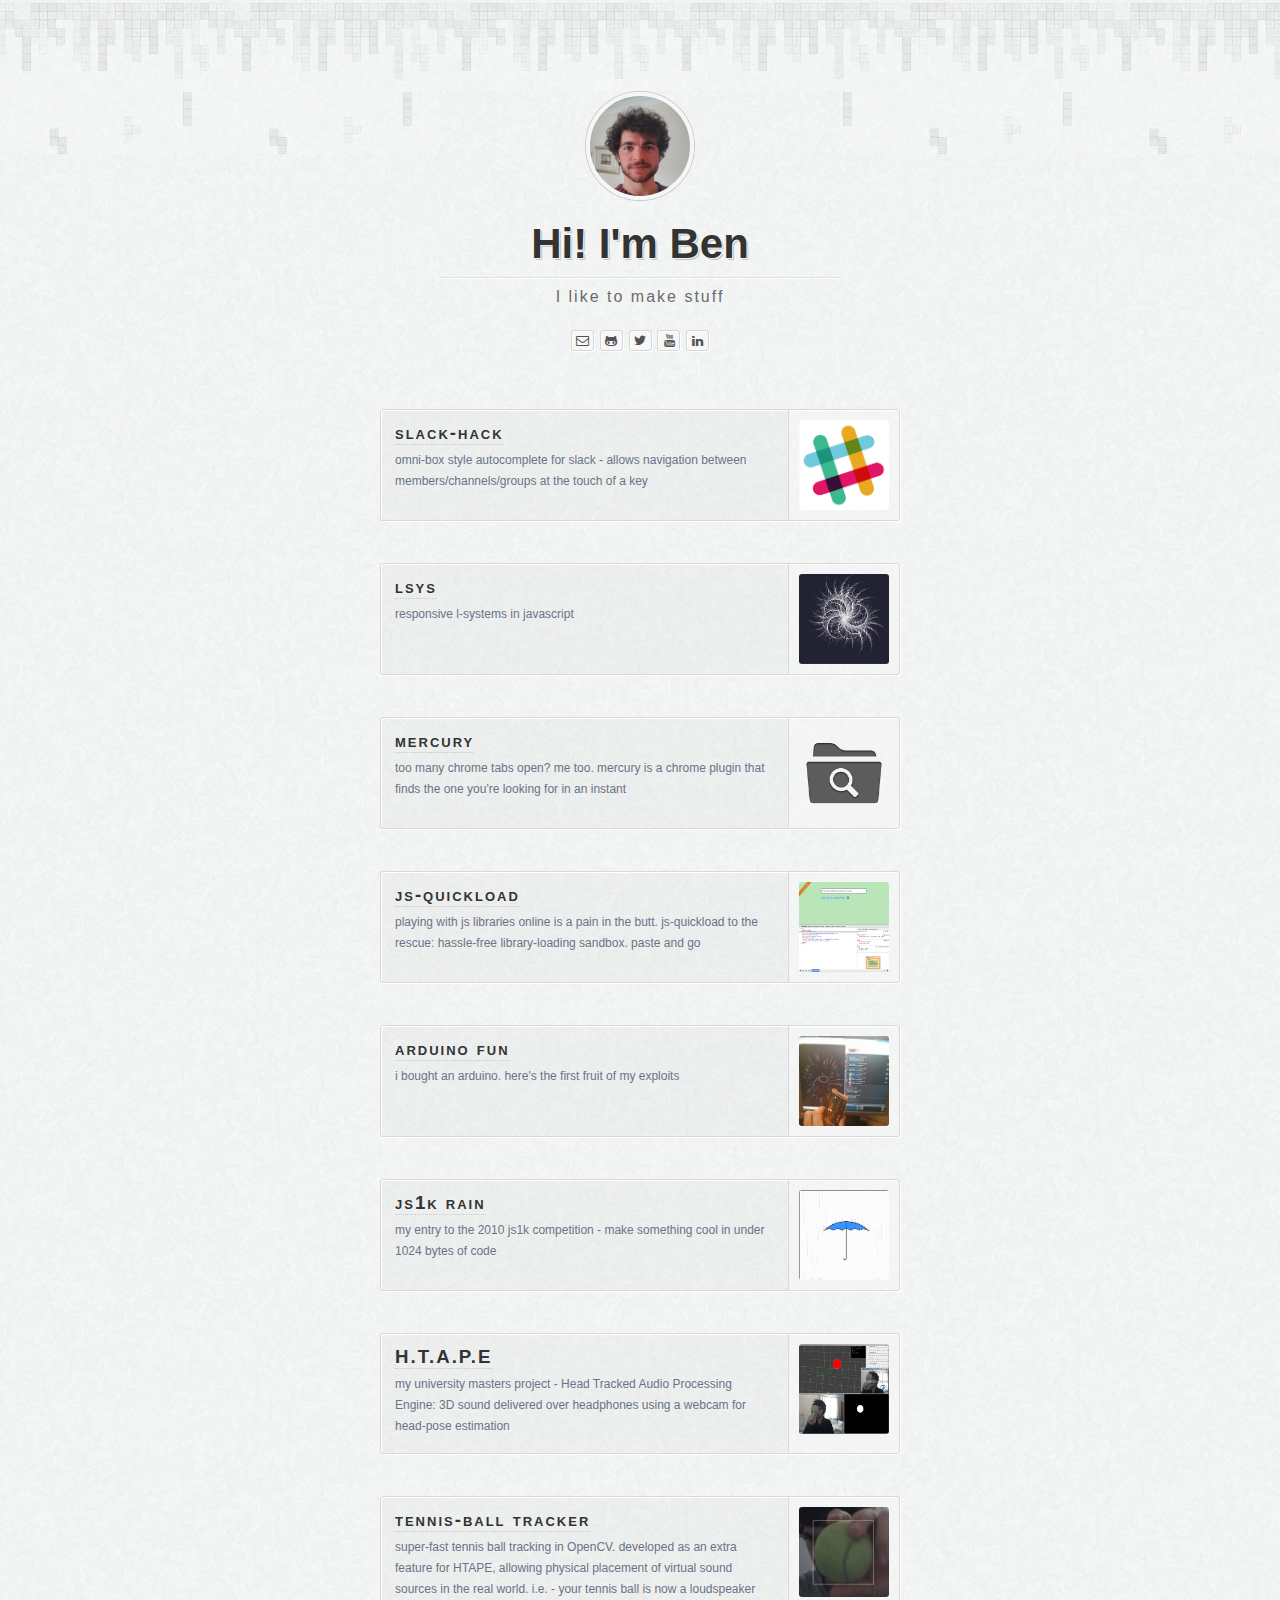
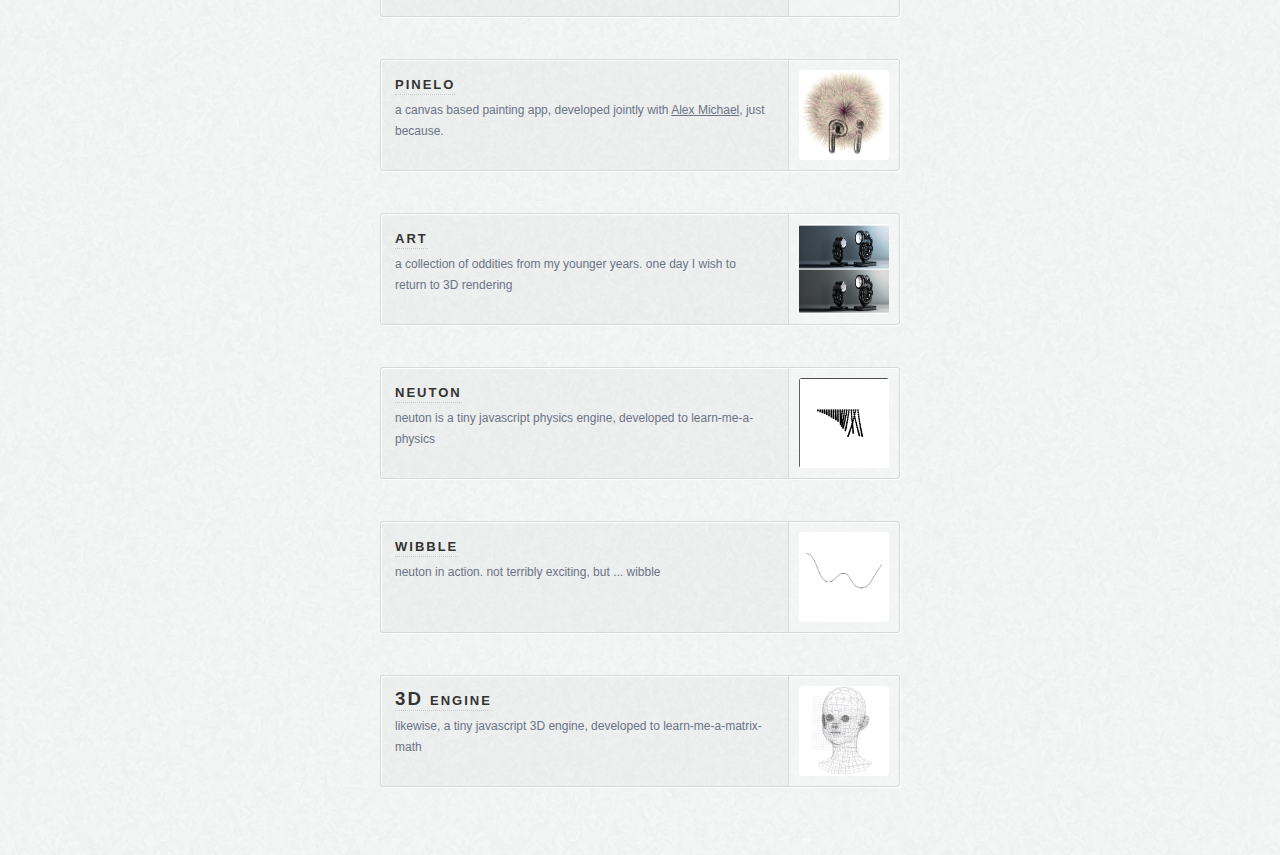
<file: index.html>
<html><head><meta http-equiv="Content-Type" content="text/html; charset=ISO-8859-1">

<title>Ben van Enckevort | benvan</title>
<meta name="description" content="Ben van Enckevort | benvan">
<meta name="keywords" content="benvan, Ben van Enckevort">
<meta name="author" content="Ben van Enckevort">

<link href="style.css" rel="stylesheet"/>
<link href='http://fonts.googleapis.com/css?family=Actor' rel='stylesheet' type='text/css'>

<link href="fontello/fontello.css" rel="stylesheet"/>

<!-- google analytics -->
<script type="text/javascript">

    var _gaq = _gaq || [];
    _gaq.push(['_setAccount', 'UA-35201182-1']);
    _gaq.push(['_trackPageview']);

    (function() {
        var ga = document.createElement('script'); ga.type = 'text/javascript'; ga.async = true;
        ga.src = ('https:' == document.location.protocol ? 'https://ssl' : 'http://www') + '.google-analytics.com/ga.js';
        var s = document.getElementsByTagName('script')[0]; s.parentNode.insertBefore(ga, s);
    })();

</script>

<body>
<div class="bg-img"></div>

<div id="container">
<div class="header-wrapper">

    <header id="header">

        <div class="content-wrapper">
            <div class="content home">
                <figure class="avatar-wrapper">
                    <a href="/" style="background-image: url(img/me.png)" class="user-avatar"></a>
                </figure>

                <h1>Hi! I'm Ben</h1>

                <span class="sub-title">
                    I like to make stuff
                </span>

                <div class="links">
                    <a id="email" title="hi @ this domain" target="_blank"><i class="icon-mail"></i></a>
                    <a href="https://github.com/benvan"><i class="icon-github"></i></a>
                    <a href="http://twitter.com/benvan87"><i class="icon-twitter"></i></a>
                    <a href="http://www.youtube.com/channel/UCZwA_EPQJgkUHagaq_6s2dQ"><i class="icon-youtube"></i></a>
                    <a href="http://uk.linkedin.com/pub/benjamin-van-enckevort/25/688/63a"><i class="icon-linkedin"></i></a>
                </div>
                <div>
                    <div class="email">best place to reach me is 'hi' @ this domain</div>
                </div>


            </div>
        </div>



        <div class="back-to-top"><a class="top" href="#"></a></div>
    </header>
</div>


<ul class="stuff">
    <li>
        <a href="/slack-hack">
            <div class="preview">
                <img src="img/slack.png">
            </div>
        </a>
        <div class="content">
            <a href="/slack-hack"><h2>slack-hack</h2></a>
            <div class="description">omni-box style autocomplete for slack - allows navigation between members/channels/groups at the touch of a key</div>
        </div>
    </li>
    <li>
        <a href="/lsys">
            <div class="preview">
                <img src="img/lsys.png" style="background-color:#223">
            </div>
        </a>
        <div class="content">
            <a href="/lsys"><h2>lsys</h2></a>
            <div class="description">responsive l-systems in javascript</div>
        </div>
    </li>
    <li>
        <a href="mercury">
            <div class="preview">
                <img src="img/icon_large.png">
            </div>
        </a>
        <div class="content">
            <a href="mercury"><h2>mercury</h2></a>
            <div class="description">too many chrome tabs open? me too. mercury is a chrome plugin that finds the one you're looking for in an instant</div>
        </div>
    </li>
    <li>
        <a href="/js-quickload">
            <div class="preview">
                <img src="img/js-quickload.png">
            </div>
        </a>
        <div class="content">
            <a href="/js-quickload"><h2>js-quickload</h2></a>
            <div class="description">playing with js libraries online is a pain in the butt. js-quickload to the rescue: hassle-free library-loading sandbox. paste and go
            </div>
        </div>
    </li>
    <li>
        <a href="http://www.youtube.com/watch?v=43O87ORFa4U">
            <div class="preview">
                <img src="img/arduino.jpg">
            </div>
        </a>
        <div class="content">
            <a href="http://www.youtube.com/watch?v=43O87ORFa4U"><h2>arduino fun</h2></a>
            <div class="description">i bought an arduino. here's the first fruit of my exploits</div>
        </div>
    </li>
    <li>
        <a href="http://js1k.com/2010-first/demo/628">
            <div class="preview">
                <img src="img/rain.png">
            </div>
        </a>
        <div class="content">
            <a href="http://js1k.com/2010-first/demo/628"><h2>js1k rain</h2></a>
            <div class="description">my entry to the 2010 js1k competition - make something cool in under 1024 bytes of code</div>
        </div>
    </li>
    <li>
        <a href="http://www.youtube.com/watch?v=QWqXVDDUHF8">
            <div class="preview">
                <img src="img/htape.png">
            </div>
        </a>
        <div class="content">
            <a href="http://www.youtube.com/watch?v=QWqXVDDUHF8"><h2>H.T.A.P.E</h2></a>
            <div class="description">
                my university masters project - Head Tracked Audio Processing Engine: 3D sound delivered over
                headphones using a webcam for head-pose estimation
            </div>
        </div>
    </li>
    <li>
        <a href="http://www.youtube.com/watch?v=JRNbDHmrQFQ">
            <div class="preview">
                <img src="img/tennis2.png">
            </div>
        </a>
        <div class="content">
            <a href="http://www.youtube.com/watch?v=JRNbDHmrQFQ"><h2>tennis-ball tracker</h2></a>
            <div class="description">
                super-fast tennis ball tracking in OpenCV. developed as an extra
                feature for HTAPE, allowing physical placement of virtual sound sources in the real world. i.e. -
                your tennis ball is now a loudspeaker
            </div>
        </div>
    </li>
    <li>
        <a href="/pinelo/pinelo/pinelo">
            <div class="preview">
                <img src="img/pinelo.png">
            </div>
        </a>
        <div class="content">
            <a href="/pinelo/pinelo/pinelo"><h2>pinelo</h2></a>
            <div class="description">a canvas based painting app, developed jointly with <a href="http://alexmic.net">Alex Michael</a>, just because.</div>
        </div>
    </li>
    <li>
        <a href="http://truckless.deviantart.com/">
            <div class="preview">
                <img src="img/art_small.png">
            </div>
        </a>
        <div class="content">
            <a href="http://truckless.deviantart.com/"><h2>art</h2></a>
            <div class="description">a collection of oddities from my younger years. one day I wish to return to 3D rendering</div>
        </div>
    </li>
    <li>
        <a href="/neuton">
            <div class="preview">
                <img src="img/neuton.png">
            </div>
        </a>
        <div class="content">
            <a href="/neuton"><h2>neuton</h2></a>
            <div class="description">neuton is a tiny javascript physics engine, developed to learn-me-a-physics</div>
        </div>
    </li>
    <li>
        <a href="/particles/index.html">
            <div class="preview">
                <img src="img/string.png">
            </div>
        </a>
        <div class="content">
            <a href="/particles/index.html"><h2>wibble</h2></a>
            <div class="description">neuton in action. not terribly exciting, but ... wibble</div>
        </div>
    </li>
    <li>
        <a href="/matrix">
            <div class="preview">
                <img src="img/matrix2.png">
            </div>
        </a>
        <div class="content">
            <a href="/matrix"><h2>3D engine</h2></a>
            <div class="description">likewise, a tiny javascript 3D engine, developed to learn-me-a-matrix-math</div>
        </div>
    </li>
</ul>

    <script type="text/javascript">
        var email = document.getElementsByClassName('email')[0];
        var btn = document.getElementById('email');
        var toggleEmail = function(val){ return function(){
            var now = email.getAttribute('class').indexOf('shown') >= 0;
            email.setAttribute('class','email ' + (((val == undefined) ? !now : val) ? 'shown' : '') )
        }};
        btn.addEventListener('click', toggleEmail());
        btn.addEventListener('mouseover', toggleEmail(true));
        btn.addEventListener('mouseout', toggleEmail(false));
    </script>

</div>
</body>
</html>
</file>
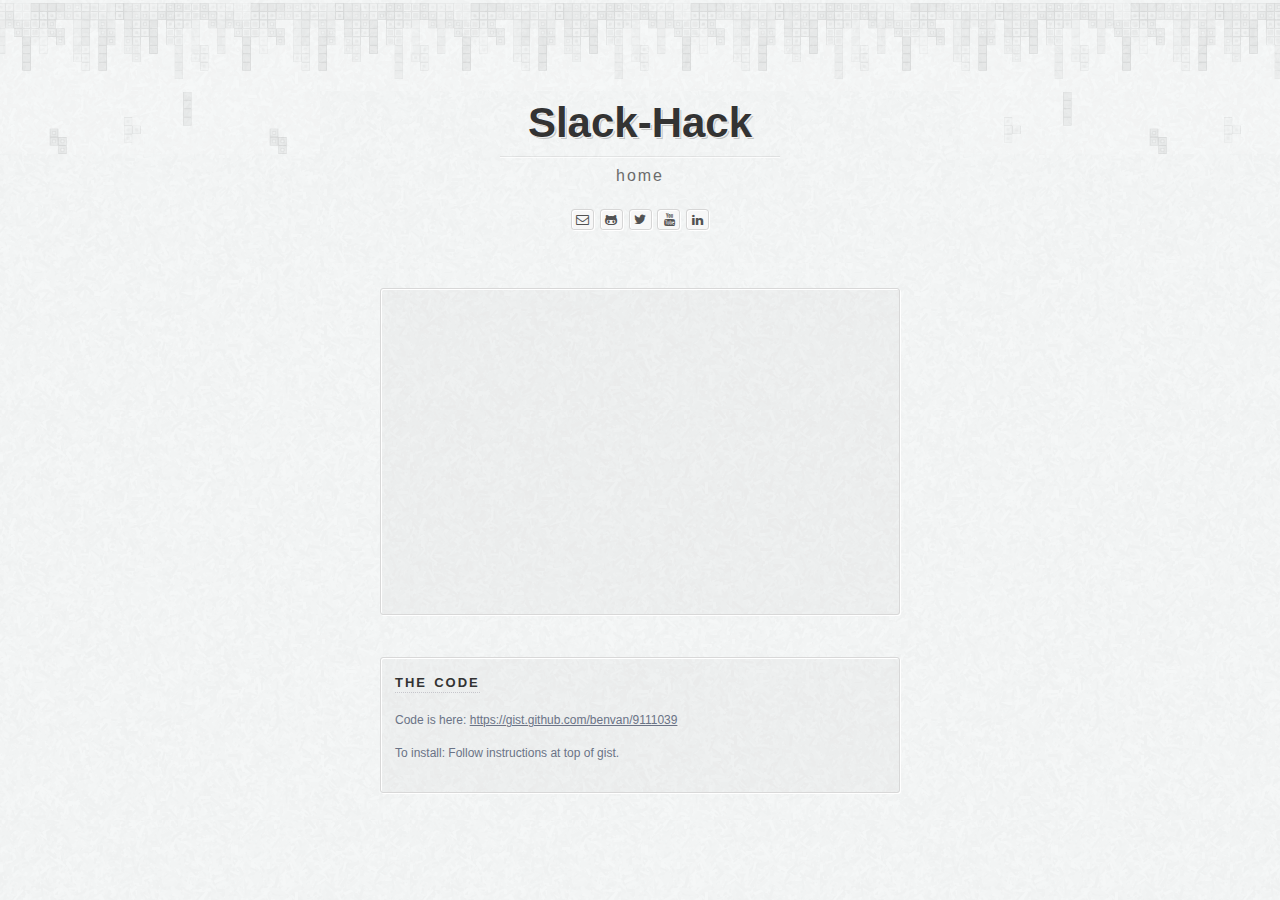
<file: slack-hack/index.html>
<html><head><meta http-equiv="Content-Type" content="text/html; charset=ISO-8859-1">

    <title>Ben van Enckevort | benvan</title>
    <meta name="description" content="Ben van Enckevort | benvan">
    <meta name="keywords" content="benvan, Ben van Enckevort">
    <meta name="author" content="Ben van Enckevort">

    <link href="../style.css" rel="stylesheet"/>
    <link href='http://fonts.googleapis.com/css?family=Actor' rel='stylesheet' type='text/css'>

    <link href="../fontello/fontello.css" rel="stylesheet"/>

    <!-- google analytics -->
    <script type="text/javascript">

        var _gaq = _gaq || [];
        _gaq.push(['_setAccount', 'UA-35201182-1']);
        _gaq.push(['_trackPageview']);

        (function() {
            var ga = document.createElement('script'); ga.type = 'text/javascript'; ga.async = true;
            ga.src = ('https:' == document.location.protocol ? 'https://ssl' : 'http://www') + '.google-analytics.com/ga.js';
            var s = document.getElementsByTagName('script')[0]; s.parentNode.insertBefore(ga, s);
        })();

    </script>

<body>
<div class="bg-img"></div>

<div id="container">
    <div class="header-wrapper">

        <header id="header">

            <div class="content-wrapper">
                <div class="content">
                    <div class="inner-content">

                        <h1 style="margin-top:4px">Slack-Hack</h1>

                        <span class="sub-title">
                            <a href="../">home</a>
                        </span>

                        <div class="links">
                            <a id="email" title="hi @ this domain" target="_blank"><i class="icon-mail"></i></a>
                            <a href="https://github.com/benvan"><i class="icon-github"></i></a>
                            <a href="http://twitter.com/benvan87"><i class="icon-twitter"></i></a>
                            <a href="http://www.youtube.com/channel/UCZwA_EPQJgkUHagaq_6s2dQ"><i class="icon-youtube"></i></a>
                            <a href="http://uk.linkedin.com/pub/benjamin-van-enckevort/25/688/63a"><i class="icon-linkedin"></i></a>
                        </div>
                        <div>
                            <div class="email">best place to reach me is 'hi' @ this domain</div>
                        </div>
                    </div>

                </div>
            </div>



            <div class="back-to-top"><a class="top" href="#"></a></div>
        </header>
    </div>


    <ul class="stuff">
        <li style="padding:5px">
            <iframe width="100%" height="315" src="//www.youtube.com/embed/dhVsZT0-NWw" frameborder="0" allowfullscreen></iframe>
        </li>
        <li>
            <div class="content">
                <a href="https://gist.github.com/benvan/9111039"><h2>the code</h2></a>
                <div class="description">
                    <p>Code is here: <a href="https://gist.github.com/benvan/9111039">https://gist.github.com/benvan/9111039</a><p/>
                    <p>To install: Follow instructions at top of gist.</p>
                </div>
            </div>
        </li>
    </ul>



    <script type="text/javascript">
        var email = document.getElementsByClassName('email')[0];
        var btn = document.getElementById('email');
        var toggleEmail = function(val){ return function(){
            var now = email.getAttribute('class').indexOf('shown') >= 0;
            email.setAttribute('class','email ' + (((val == undefined) ? !now : val) ? 'shown' : '') )
        }};
        btn.addEventListener('click', toggleEmail());
        btn.addEventListener('mouseover', toggleEmail(true));
        btn.addEventListener('mouseout', toggleEmail(false));
    </script>

</div>
</body>
</html>
</file>
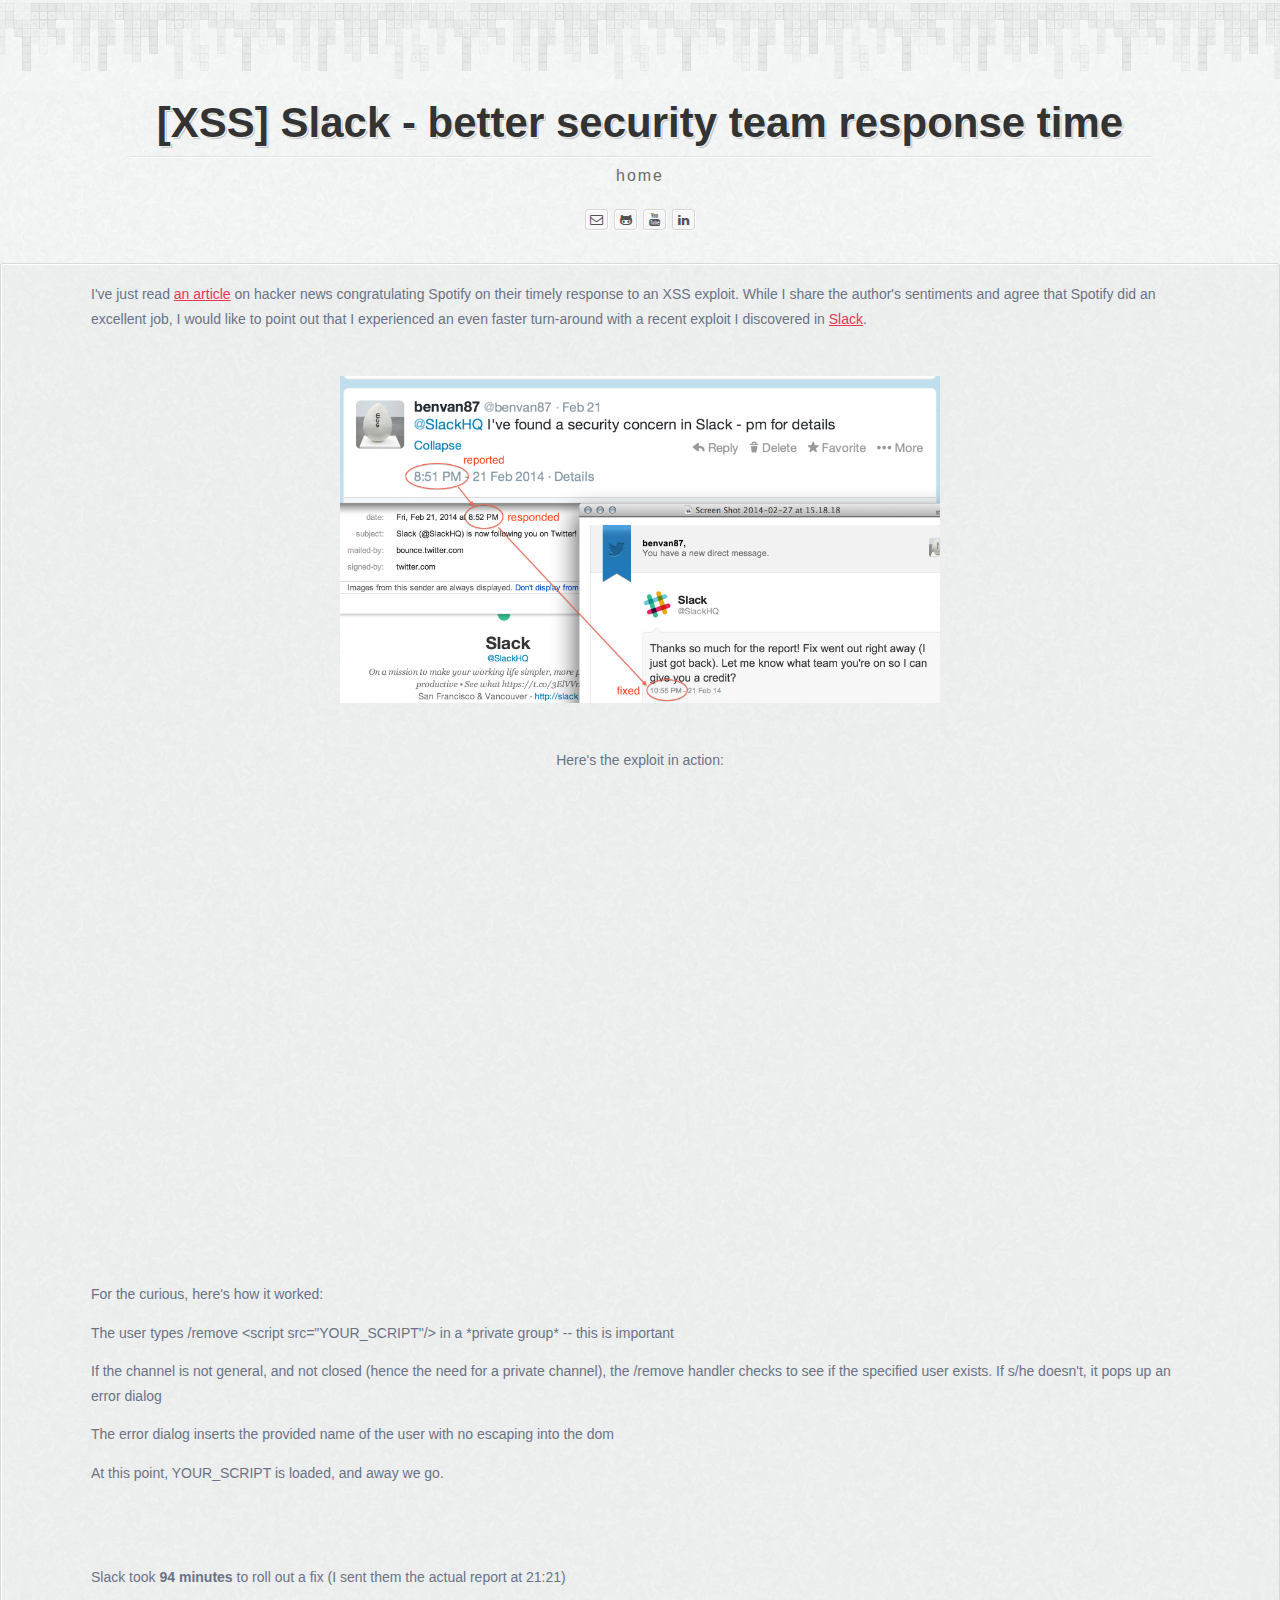
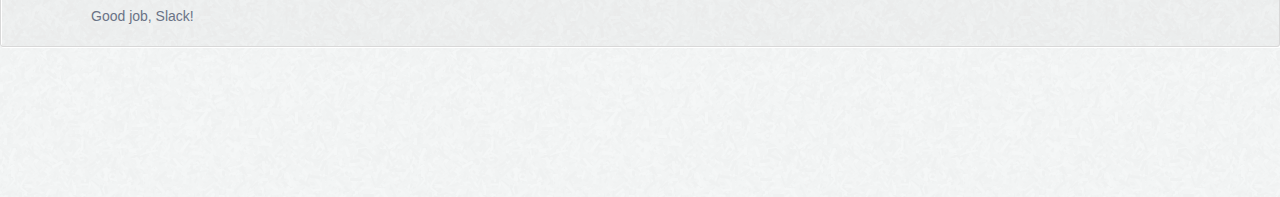
<file: slack-hack/xss/index.html>
<html><head><meta http-equiv="Content-Type" content="text/html; charset=ISO-8859-1">

    <title>Ben van Enckevort | benvan</title>
    <meta name="description" content="Ben van Enckevort | benvan">
    <meta name="keywords" content="benvan, Ben van Enckevort">
    <meta name="author" content="Ben van Enckevort">

    <link href="../../style.css" rel="stylesheet"/>
    <link href='http://fonts.googleapis.com/css?family=Actor' rel='stylesheet' type='text/css'>

    <link href="../../fontello/fontello.css" rel="stylesheet"/>

    <!-- google analytics -->
    <script type="text/javascript">

        var _gaq = _gaq || [];
        _gaq.push(['_setAccount', 'UA-35201182-1']);
        _gaq.push(['_trackPageview']);

        (function() {
            var ga = document.createElement('script'); ga.type = 'text/javascript'; ga.async = true;
            ga.src = ('https:' == document.location.protocol ? 'https://ssl' : 'http://www') + '.google-analytics.com/ga.js';
            var s = document.getElementsByTagName('script')[0]; s.parentNode.insertBefore(ga, s);
        })();

    </script>

<body>
<div class="bg-img"></div>

<div id="container" style="width:auto">
    <div class="header-wrapper">

        <header id="header">

            <div class="content-wrapper">
                <div class="content" style="max-width:inherit">
                    <div class="inner-content">

                        <h1 style="margin-top:4px">[XSS] Slack - better security team response time</h1>

                        <span class="sub-title">
                            <a href="../../">home</a>
                        </span>

                        <div class="links">
                            <a id="email" title="hi @ this domain" target="_blank"><i class="icon-mail"></i></a>
                            <a href="https://github.com/benvan"><i class="icon-github"></i></a>
                            <a href="http://www.youtube.com/channel/UCZwA_EPQJgkUHagaq_6s2dQ"><i class="icon-youtube"></i></a>
                            <a href="http://uk.linkedin.com/pub/benjamin-van-enckevort/25/688/63a"><i class="icon-linkedin"></i></a>
                        </div>
                        <div>
                            <div class="email">best place to reach me is 'hi' @ this domain</div>
                        </div>
                    </div>

                </div>
            </div>



            <div class="back-to-top"><a class="top" href="#"></a></div>
        </header>
    </div>


    <div class="stuff article">
        <p>
            I've just read <a href="http://algorithm.dk/posts/reflected-xss-spotify-best-security-response-time">an article</a>
            on hacker news congratulating Spotify on their timely response to an XSS exploit. While I share the author's sentiments and agree that Spotify did an excellent job,
            I would like to point out that I experienced an even faster turn-around with a recent exploit I discovered in <a href="http://slack.com">Slack</a>.
        </p>

        <p style="text-align: center; margin:45px auto;">
            <img src="/img/slack-fix.png" width="600"/>
        </p>

        <p style="text-align: center; margin:45px auto;">
            Here's the exploit in action:
        </p>

        <p style="text-align: center; margin:45px auto;">
            <iframe width="600" height="420" src="//www.youtube.com/embed/nxJKwoVYX5k" frameborder="0" allowfullscreen></iframe>
        </p>

        <p></p>

        <p>For the curious, here's how it worked: </p>

        <p>The user types /remove &lt;script src=&quot;YOUR_SCRIPT&quot;/&gt; in a *private group* -- this is important</p>

        <p>If the channel is not general, and not closed (hence the need for a private channel), the /remove handler checks to see if the specified user exists. If s/he doesn't, it pops up an error dialog</p>

        <p>The error dialog inserts the provided name of the user with no escaping into the dom</p>

        <p>At this point, YOUR_SCRIPT is loaded, and away we go.</p>

        <div style="margin-top:80px">
            <p>Slack took <b>94 minutes</b> to roll out a fix (I sent them the actual report at 21:21)</p>
            <p>Good job, Slack!</p>
        </div>

    </div>



    <script type="text/javascript">
        var email = document.getElementsByClassName('email')[0];
        var btn = document.getElementById('email');
        var toggleEmail = function(val){ return function(){
            var now = email.getAttribute('class').indexOf('shown') >= 0;
            email.setAttribute('class','email ' + (((val == undefined) ? !now : val) ? 'shown' : '') )
        }};
        btn.addEventListener('click', toggleEmail());
        btn.addEventListener('mouseover', toggleEmail(true));
        btn.addEventListener('mouseout', toggleEmail(false));
    </script>

</div>
</body>
</html>
</file>
<file: style.css>
body {
    font-family: "Lato", "Helvetica Neue", Helvetica, Arial, sans-serif;
    font-size: 16pt;
    color: #333;
    background: url('img/paper_fibers.png');
    padding:0;
    margin:0;
}

#container{
    width:700px;
    margin:0 auto;
}

.heading{
    background-color: rgba(0,0,0,0.1);
    padding: 5px;
    border-bottom: 3px solid rgb(183, 185, 204);
    height:150px;
}

h1 {
    text-shadow: 1px 1px #F1F1F1, 2px 2px rgba(0, 0, 0, 0.21)
}

.heading h2{
    font-size:35pt;
}


.heading .pic{
    float: left;
    width: 150px;
    height: 150px;
    margin-right: 22px;
    border-radius: 50%;
    background-size: 100%;
    background-image: url('img/me.png');
    background-position: 4px -5px;
    border: 1px solid rgb(163, 163, 163);
}

.container {
    padding-right: 40px;
    padding-left:6px;
    border-top: 1px solid rgb(155, 155, 155);
    padding-top:25px;
}

a {
    text-decoration: none;
    color: inherit;
}

.surname {
    display: none;
}

.stuff .preview img {
    height: 100%;
}

.stuff h4 {
    margin: 0 auto;
    text-align: center;
    font-size: 11pt;
    bottom: 5px;
    position: absolute;
    display: block;
    width: 150px;
    color: white;
    text-decoration: underline;

}

.footer {
    font-size: 9pt;
    margin-top: 35px;
    padding-top: 15px;
    text-align: center;

}

/*   --------------------------  */

#header{
    text-align: center;
    position: relative;
}

.bg-img {
    position: absolute;
    width: 100%;
    background: url(img/tetris4.png) 44px 3px repeat-x;
    height: 100%;
    background-size: 220px;
    opacity: 0.11;
    background-position-x: center;
    min-width:700px;
    z-index: -999;
}

.avatar-wrapper {
    margin:0;
    display: inline-block;
    border: 1px solid #CACACA;
    margin-top:-60px;
    border-radius: 50%;
    -webkit-transform: rotate(-45deg);
    transform: rotate(-45deg);
}

.header-image-wrapper {
    position: relative;
    height: 350px;
    overflow: hidden;
    border-bottom: 1px solid #B3B3B3;
}

.header-image-corners{
    width:100%;height:100%;

}

.header-image-holder{
    width: 750px;
    position: relative;
    display:inline-block;
    margin-top:35px; /* controls y-position of header image */
}

.header-image-holder .dummy{
    padding-top:37%; /* controls aspect ratio of header-image */
}

.header-image-holder .header-image{
    background: url('img/speakers_semi_blur.png') 50% 50% no-repeat;
    background-size: 100%;
    position: absolute;
    top: 0;
    bottom: 0;
    left: 0;
    right: 0;
}
.header-image-wrapper .left,
.header-image-wrapper .right,
.header-image-wrapper .bottom,
.header-image-wrapper .top{
    background: url('img/bg_bottom.png') 0 0 repeat-y;
    background-size: 100% 100%;
    height: 100%;
    position: absolute;
    top: 50%;
    left: 0;
    right: 0;
}
.header-image-wrapper .top{
    background-image: url('img/bg_top.png');
    top: -50%;
}
.header-image-wrapper .bottom:before,
.header-image-wrapper .bottom:after,
.header-image-wrapper .top:before,
.header-image-wrapper .top:after{
    display: block;
    width: 100%;
    height: 100%;
    content: '';
    position: absolute;
}
.header-image-wrapper .top:before{
    background:rgb(52,62,71);;
    left:-100%;
}
.header-image-wrapper .top:after{
    background:rgb(223,234,234);
    right:-100%;
}
.header-image-wrapper .bottom:before{
    background:rgb(64,77,86);
    left:-100%;
}
.header-image-wrapper .bottom:after{
    background:rgb(195,210,219);
    right:-100%;
}


.header-image-wrapper .right{
    background-image: url('img/bg_right.png');
    background-repeat:repeat-x;
    top: 0;
    right:-50%;
}
.header-image-wrapper .left{
    background: url('img/bg_left.png') 0 0 repeat-x;
    background-size: 100% 100%;
    top: 0;
    left:-50%;
}

.user-avatar {
    transform:rotate(45deg);
    -webkit-transform:rotate(45deg);
    background: #f6f6f6 50% 50% no-repeat;
    background-size: 100px 100px;
    border-radius: 50%;
    display: block;
    height: 100px;
    width: 100px;
    border: 4px solid #f6f6f6;
    position: relative;
}

#header .content-wrapper{
    padding-top: 82px;
}

#header .content{
    margin-left: auto;
    margin-right: auto;
    padding: 7px 0px;
    position: relative;
    z-index: 2;
    max-width: 640px;
    min-width: 270px;
    background-image: url('img/paper_fibers.png');
    background-position-y: 0px;
    margin-top: 9px;
}

#header .content.home{
    max-width:400px;
    padding-top:60px;
}

.sub-title{
    margin-top:10px;
    font-size:16px;
    display:block;
    letter-spacing: 2px;
    color: #6B6B6B;
}

#header .content h1{
    font-size: 42px;
    line-height: 1;
    margin: 22px 0 0;
    word-wrap: break-word;
    box-shadow: 0 1px 0 0 rgba(253, 253, 253, 0.91);
    border-bottom: 1px solid rgba(0, 0, 0, 0.07);
    padding: 0 28px 12px;
    display: inline-block;
}

#header .content.home h1{
    display:block;
    padding:0;
    padding-bottom:12px;
}

.article{
    font-size:12pt;
    line-height:1.7;
    font-family:'Actor',sans-serif, inherit;
    padding: 5px 20px 20px;
    border: 1px solid #D8D8D8;
    border-radius: 3px;
    background-color: rgba(200,200,200,0.13);
    box-shadow: 1px 1px white, 1px 1px white inset;
    min-height: 110px;
    margin-bottom: 150px;
}

.stuff {
    padding: 4px 90px;
    list-style: none;
    overflow-y: auto;
}

.stuff li{
    font-family:'Actor',sans-serif, inherit;
    display: block;
    margin-bottom:42px;
    position:relative;
    padding: 0;

    border: 1px solid #D8D8D8;
    border-radius: 3px;
    overflow-y: auto;
    background-color: rgba(200,200,200,0.13);
    box-shadow: 1px 1px white, 1px 1px white inset;
    min-height: 110px;
    transition: 0.1s;
}

.stuff li .preview{
    /* float: right; */
    background-color: rgba(255,255,255,0.4);
    padding: 10px;
    border-left: 1px solid #DADADA;
    transition:0.2s;
    position: absolute;
    right: 0;
    bottom: 0;
    top: 0;
}
.stuff li .preview img{
    height:90px;
    border-radius: 3px;
    /* border: 1px solid #999; */
    width: 90px;
}

.stuff li .content{
    margin-left: 14px;
    padding-bottom: 16px;
    margin-right: 130px;
}

.stuff li .description, .article p{
    font-variant: normal;
    font-weight: 400;
    line-height: 1.75;
    font-size: 12px;
    color: #6A7386;
}

.article p{
    font-size:14px;
}

.stuff li .content h2, .article h2{
    margin: 0px 0 5px;
    padding-top: 12px;
    letter-spacing: 2px;
    font-size: 14pt;
    border-bottom: 1px dotted #C6C6CC;
    display: inline-block;
    font-variant: small-caps;
}

.stuff li:hover{
    background-color:rgba(200,200,200,0.26);
}

.stuff li:hover .preview{
    /*padding: 10px 13px;*/
}

a{
    transition:0.15s;
}
.stuff li .description a{
    transition:0.3s;
    text-decoration: underline;
}
a:hover, .article a{
    color:rgb(235, 53, 82);
    text-decoration: underline;
}

.links{
    margin-top: 21px;
    margin-bottom: -4px;
}

.links i{
    background-color: #F7F7F7;
    color: #525252;
    border-radius: 17%;
    border: 1px solid #D6D6D6;
    box-shadow: 1px 1px white, 1px 1px white inset;
    width: 13px;
    height: 13px;
    padding:3px 4px;
    display: inline-block;
    font-size: 62%;
    text-align: center;
    vertical-align: middle;
    line-height: inherit;
}

#email{ cursor:pointer; }
.email{
    font-size: 10pt;
    border-radius: 3px;
    background-color: rgba(199, 0, 24, 0.57);
    display: inline-block;
    clear: both;
    margin-top: 11px;
    margin-bottom:-5px;
    padding: 4px 11px;
    color: rgb(241, 241, 241);
    text-shadow: 1px 1px 0px rgb(185, 26, 26);
    transition:0.4s;
    opacity: 0;
}

.shown{
    opacity:1;
}

.video{
    height: 315px;
    width: 508px;
    margin: 44px auto;
    border: 1px solid rgba(0,0,0,0.2);
    border-radius: 2px;
    padding: 5px;
    background-color: rgba(0,0,0,0.1);
}

.prettyprint{
    font-size:9pt;
    padding:7px 15px !important;
    background-color: rgba(255,255,255,0.5);
    border-radius: 3px;
    margin: 28px 15px;
}

.button{
    border: 1px solid #4cae4c;
    display: inline-block;
    padding: 5px 10px;
    border-radius: 3px;
    text-shadow: 1px 1px rgb(6, 148, 0);
    color: #fff;
    background-color: #79D479;
    cursor:pointer;
}

.button.blue{
    border-color: #3366ff;
    background-color: #6c9aff;
    text-shadow: 1px 1px rgb(71, 54, 255)
}
</file>
<file: fontello/fontello.css>
@font-face {
  font-family: 'fontello';
  src: url('fontello.eot?46536010');
  src: url('fontello.eot?46536010#iefix') format('embedded-opentype'),
       url('fontello.woff?46536010') format('woff'),
       url('fontello.ttf?46536010') format('truetype'),
       url('fontello.svg?46536010#fontello') format('svg');
  font-weight: normal;
  font-style: normal;
}
/* Chrome hack: SVG is rendered more smooth in Windozze. 100% magic, uncomment if you need it. */
/* Note, that will break hinting! In other OS-es font will be not as sharp as it could be */
/*
@media screen and (-webkit-min-device-pixel-ratio:0) {
  @font-face {
    font-family: 'fontello';
    src: url('fontello.svg?46536010#fontello') format('svg');
  }
}
*/
 
 [class^="icon-"]:before, [class*=" icon-"]:before {
  font-family: "fontello";
  font-style: normal;
  font-weight: normal;
  speak: none;
 
  display: inline-block;
  text-decoration: inherit;
  width: 1em;
  margin:0px;
  text-align: center;
  /* opacity: .8; */
 
  /* For safety - reset parent styles, that can break glyph codes*/
  font-variant: normal;
  text-transform: none;
     
  /* fix buttons height, for twitter bootstrap */
  line-height: 1em;
 
  /* you can be more comfortable with increased icons size */
  /* font-size: 120%; */

}
 
.icon-spin4:before { content: '\e806'; } /* '' */
.icon-link:before { content: '\e808'; } /* '' */
.icon-help:before { content: '\e802'; } /* '' */
.icon-help-circled:before { content: '\e800'; } /* '' */
.icon-download:before { content: '\e801'; } /* '' */
.icon-export-alt:before { content: '\e804'; } /* '' */
.icon-trash:before { content: '\e803'; } /* '' */
.icon-mail:before { content: '\e80d'; } /* '' */
.icon-github:before { content: '\e80c'; } /* '' */
.icon-gplus:before { content: '\e80a'; } /* '' */
.icon-linkedin:before { content: '\e807'; } /* '' */
.icon-twitter:before { content: '\e80b'; } /* '' */
.icon-youtube:before { content: '\e809'; } /* '' */
.icon-facebook:before { content: '\e805'; } /* '' */
</file>
